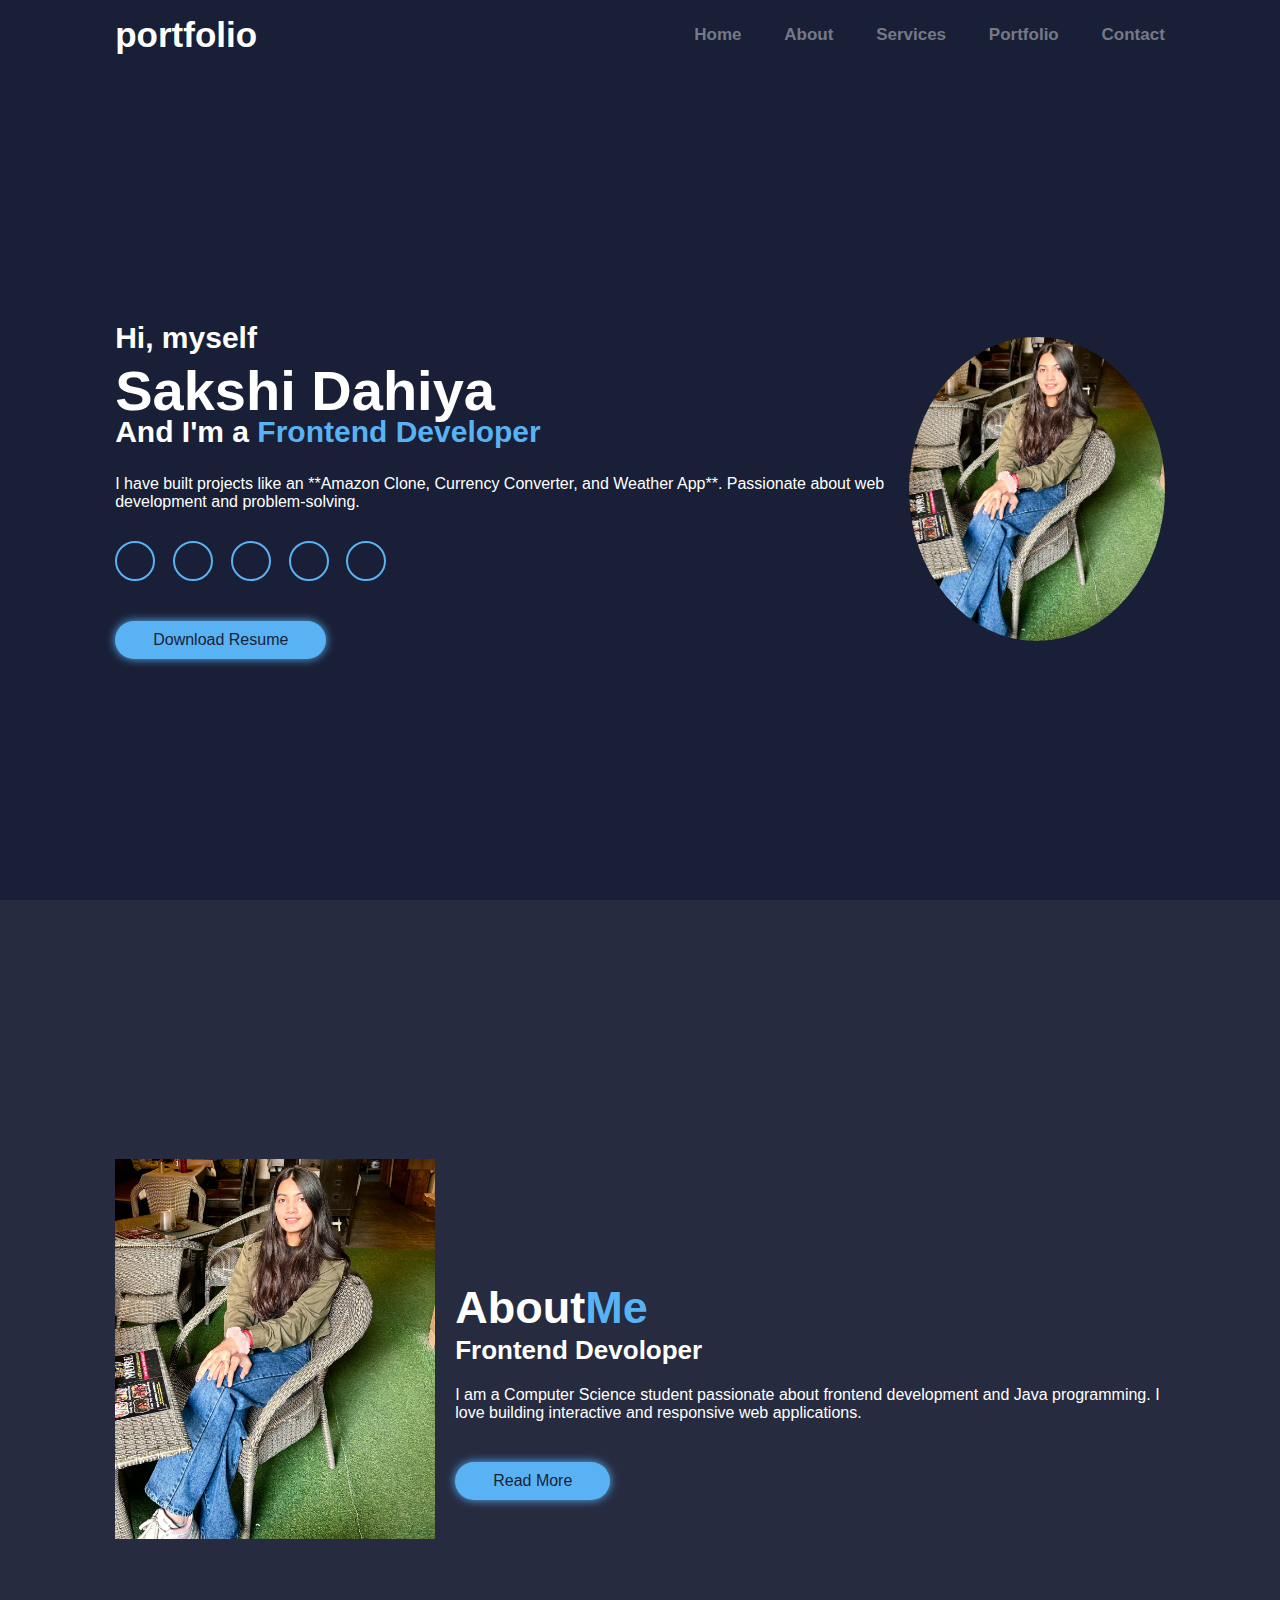
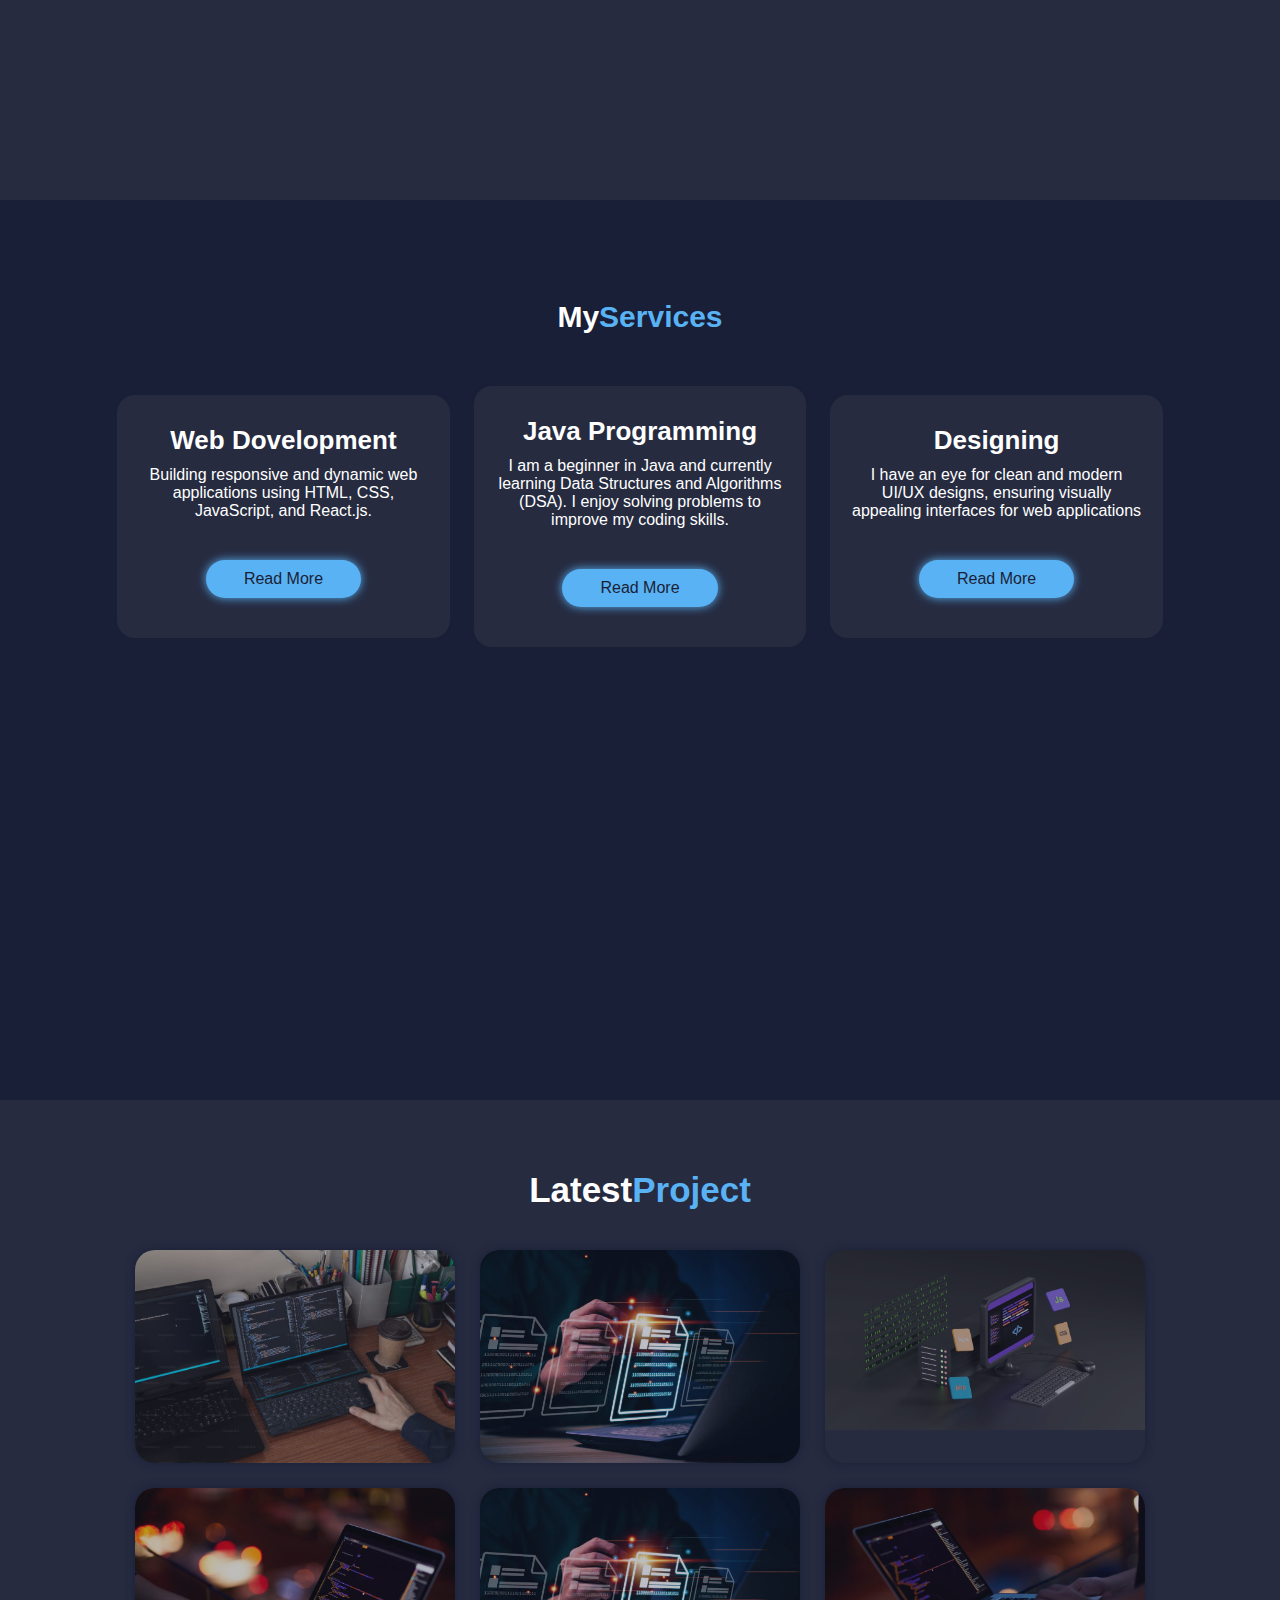
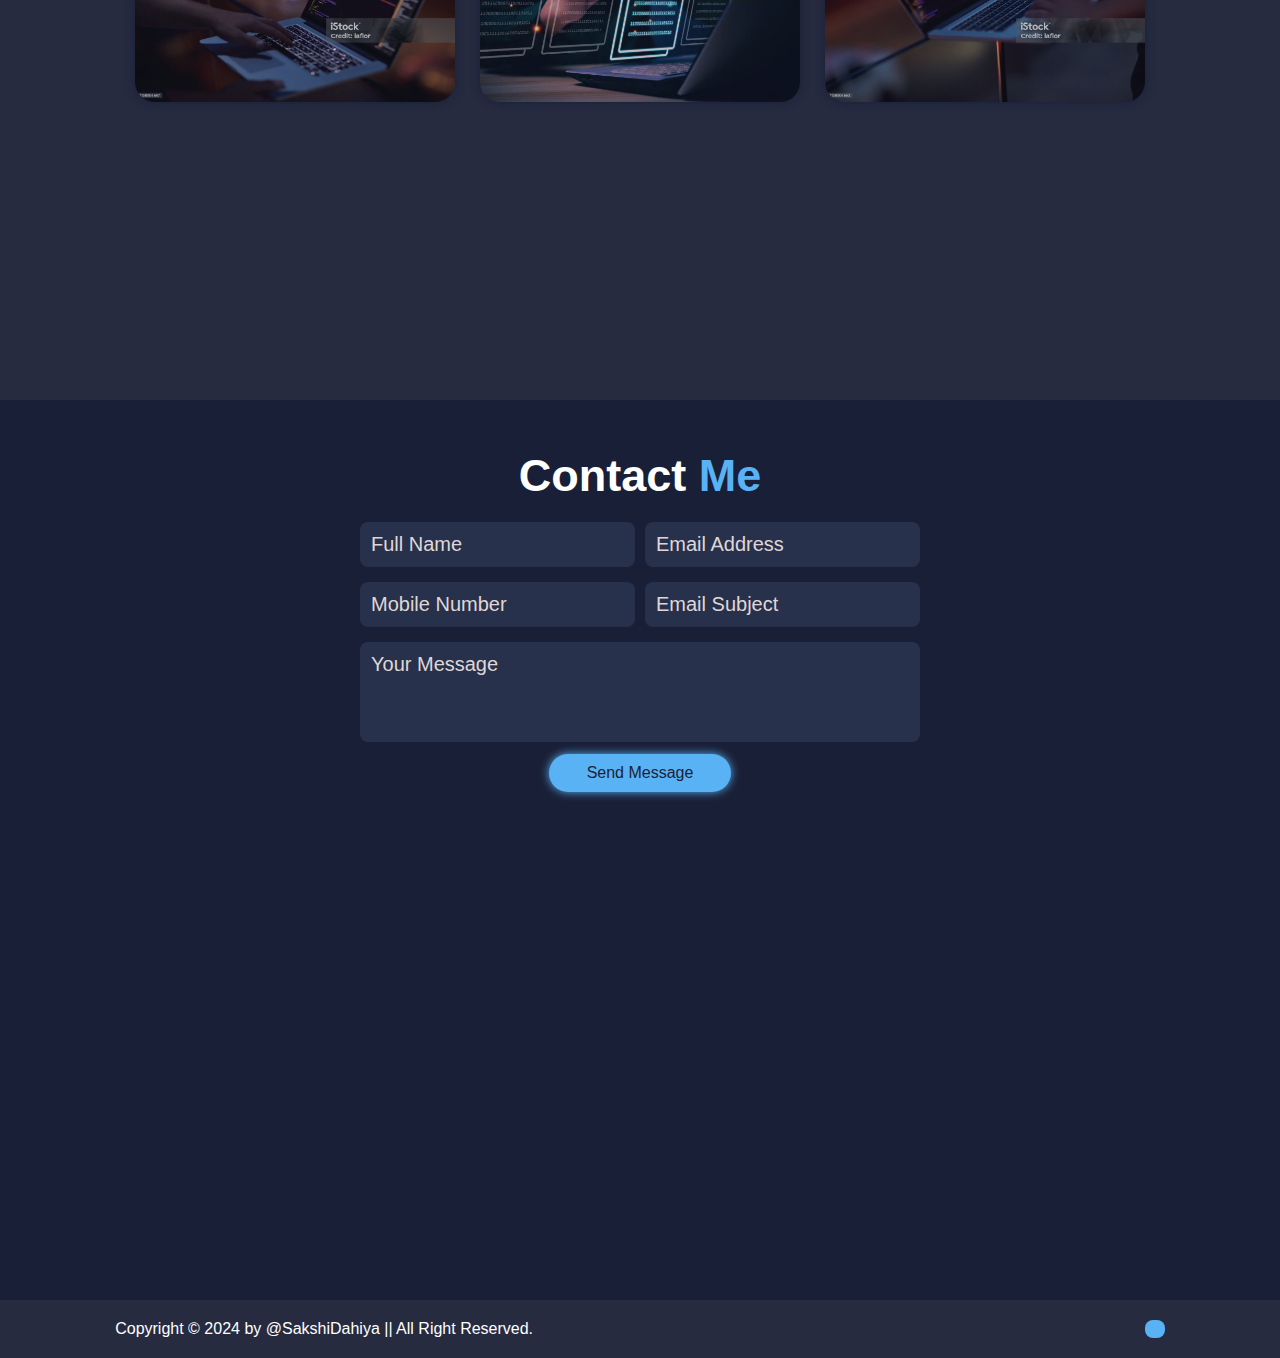
<file: index.html>
<!DOCTYPE html>
<html lang="en">
<head>
    <meta charset="UTF-8">
    <meta name="viewport" content="width=device-width, initial-scale=1.0">
    <link rel="stylesheet" href="https://cdnjs.cloudflare.com/ajax/libs/font-awesome/6.5.2/css/all.min.css" integrity="sha512-SnH5WK+bZxgPHs44uWIX+LLJAJ9/2PkPKZ5QiAj6Ta86w+fsb2TkcmfRyVX3pBnMFcV7oQPJkl9QevSCWr3W6A==" crossorigin="anonymous" referrerpolicy="no-referrer" />
    <link rel="stylesheet" href="port.css">
    <title>Personal portfolio</title>
</head>
<body>
    <header class="header">
        <a href="#" class="logo">portfolio</a>
        <i class="fa-solid fa-bars" id="manu-icon"></i>

        <nav class="navbar">
            <a href="#home">Home</a>
            <a href="#about">About</a>
            <a href="#services">Services</a>
            <a href="#portfolio">Portfolio</a>

            <a href="#contact">Contact</a>
        </nav>
    </header>

    <section class="home" id="home">
        <div class="home-content">
            <h3>Hi, myself</h3>
            <h1>Sakshi Dahiya</h1>
            <h3>And I'm a<span> Frontend Developer</span></h3>
            <p>I have built projects like an **Amazon Clone, Currency Converter, and Weather App**. Passionate about web development and problem-solving.</p>

            
            

            <div class="social-media">
                <a href="https://www.facebook.com"><i class="fa-brands fa-facebook"></i></a>
                <a href="https://www.instagram.com"><i class="fa-brands fa-instagram"></i></a>
                <a href="https://www.linkedin.com/in/sakshi-dahiya-372b2529b/"><i class="fa-brands fa-linkedin"></i></a>
                <a href="https://www.twitter.com" target="_blank"><i class="fa-brands fa-twitter"></i></a>
                <a href="https://github.com/Sakshidahiyaaa" target="_blank"><i class="fa-brands fa-github"></i></a>
              
            </div>
            <a href="SAKSHI DAHIYA (1).pdf" download="Sakshi_Dahiya_Resume.pdf" class="btn">Download Resume</a>
            </div>

            <div class="home-img">
                <img src="pic1.jpg" alt="">  
                </div>      
          </section>
     <!--about section design-->

    <section class="about" id="about">
        <div class="about-img">
            <img src="pic1.jpg" alt="">
        </div>
        <div class="about-content">
            <h2 class="heading">About<span>Me</span></h2>
            <h3>Frontend Devoloper</h3>
            <p id="about-text">I am a Computer Science student passionate about frontend development and Java programming. I love building interactive and responsive web applications.</p>
        <p id="more-text" style="display: none;">I have experience in HTML, CSS, JavaScript, and React.js, along with backend technologies like Node.js. I am always eager to learn new technologies and improve my problem-solving skills.</p>
        <button id="read-more" class="btn">Read More</button>
        </div>
    </section>

     <!--services section design-->
     <section class="services" id="services">
        <h2 class="headinng">My<span>Services</span></h2>

        <div class="services-container">
            <div class="services-box">
                <i class="fa-solid fa-code"></i>
                <h3>Web Dovelopment</h3>
                <p>Building responsive and dynamic web applications using HTML, CSS, JavaScript, and React.js.</p>
                <a href="#" class="btn">Read More</a>
            </div>

            <div class="services-box">
                <i class="fa-brands fa-java"></i>
                <h3>Java Programming</h3>
                <p>I am a beginner in Java and currently learning Data Structures and Algorithms (DSA). I enjoy solving problems to improve my coding skills.</p>
                <a href="#" class="btn">Read More</a>
            </div>

            <div class="services-box">
                <i class="fa-solid fa-palette"></i>
                <h3>Designing</h3>
                <p>I have an eye for clean and modern UI/UX designs, ensuring visually appealing interfaces for web applications</p>
                <a href="#" class="btn">Read More</a>
            </div>
        </div>
     </section>

     <!--portfolio section design-->
     <section class="portfolio" id="portfolio">
        <h2 class="heading">Latest<span>Project</span></h2>


     <div class="portfolio-container" >
        <div class="portfolio-box">
            <img src="l1.avif" alt="">
            <div class="portfolio-layer">
                <h4>Multiple Disease Prediction</h4>
            <p>A machine learning model that predicts diseases like diabetes, heart disease, and Parkinson’s based on user input.</p>
                <i class="fa-solid fa-up-right-from-square"></i>
            </div>
        </div>

        <div class="portfolio-box">
            <img src="l5.jpg" alt="">
            <div class="portfolio-layer">
                <h4>Weather App</h4>
                A weather forecasting web app that provides real-time weather updates using API integration.

                <i class="fa-solid fa-up-right-from-square"></i>
            </div>
        </div>

        <div class="portfolio-box">
            <img src="l3.avif" alt="">
            <div class="portfolio-layer">
                <h4>Currency Converter</h4>
                <p>A personal portfolio showcasing my skills, projects, and experience as a web developer.</p>

                <i class="fa-solid fa-up-right-from-square"></i>
            </div>
        </div>

        <div class="portfolio-box">
            <img src="l4.jpg" alt="">
            <div class="portfolio-layer">
                <h4>Portfolio Website</h4>
                <p>A personal portfolio showcasing my skills, projects, and experience as a web developer.</p>

                <i class="fa-solid fa-up-right-from-square"></i>
            </div>
        </div>

        <div class="portfolio-box">
            <img src="l5.jpg" alt="">
            <div class="portfolio-layer">
                <h4>Diabetes Prediction</h4>
                <p>A machine learning-based model that predicts the likelihood of diabetes using health parameters.</p>

                <i class="fa-solid fa-up-right-from-square"></i>
            </div>
        </div>

               <div class="portfolio-box">
                  <img src="l6.jpg" alt="">
                 <div class="portfolio-layer">
                   <h4>Amazon Page Clone</h4>
                   <p>A simple Amazon homepage clone built to practice HTML, CSS, and responsive design techniques.</p>

                   <i class="fa-solid fa-up-right-from-square"></i>
                  
                 </div>
               </div>
        </div>
    
     </section>

  
<!-- Contact Section -->
<section class="contact" id="contact">
    <h2 class="heading">Contact <span>Me</span></h2>
    <form action="https://formsubmit.co/aryandahiya678@gmail.com" method="POST">
        
        <div class="input-box">
            <input type="text" name="name" placeholder="Full Name" required>
            <input type="email" name="email" placeholder="Email Address" required>
        </div>

        <div class="input-box">
            <input type="tel" name="phone" placeholder="Mobile Number" required>
            <input type="text" name="subject" placeholder="Email Subject" required>
        </div>

        <textarea name="message" cols="30" rows="5" placeholder="Your Message" required></textarea>

        <input type="hidden" name="_next" value="https://yourwebsite.com/thank-you.html">
        <input type="hidden" name="_captcha" value="false">

        <input type="submit" value="Send Message" class="btn">
    </form>
</section>



     <!--footer design-->

     <footer class="footer">
        <div class="footer-text">
            <p>Copyright &copy; 2024 by @SakshiDahiya || All Right Reserved.</p>
        </div>

        <div class="footer-iconTop">
            <a href="#home"><i class="fa-solid fa-angle-up"></i></a>
        </div>
     </footer>



    

    <script src="port.js"></script>
</body>
</html>
</file>
<file: port.css>
*{
    margin: 0;
    padding: 0;
    box-sizing: border-box;
    text-decoration: none;
    border: none;
    outline:none;
    scroll-behavior: smooth;
    font-family: 'Nunito',sans-serif;
}
:root{
   --bg-color: #191f36;
    --snd-bf-color:#262b40;
    --text-color: #fff;
    --main-color:#59b2f4;

}
html{
    font-size: 62.5%;
    overflow: auto
}
body{
    background: var(--bg-color);
    color:var(--text-color);
}

section{
    min-height: 100vh;
    padding:10rem 9% 2rem;
}
.header{
    position:fixed;
    top:0;
    left: 0;
    width:100%;
    height: 70px;
    padding: 2rem 9%;
    background:var(--bg-color);
    display: flex;
    justify-content: space-between;
    align-items: center;
    z-index: 100;
}

.logo{
    font-size: 3.5rem;
    color: var(--text-color);
    font-weight: 700;
    cursor: default;

}
.navbar {
    color:var(--snd-bf-color);
    justify-content: space-evenly;
    margin-left: 4rem;
    
}

.navbar a{
  
    font-size: 1.7rem;
    color:#767987;
    margin-left: 4rem;
    font-weight: 700;
}



.navbar a:hover,
.navbar a.active{
    color:var(--text-color);

}

#manu-icon{
    font-size: 3.6rem;
    color:var(--text-color);
    display: none;

}

.home{
    display: flex;
    justify-content: center;
    align-items: center;
}

.home-content h3{
   
    font-size: 30px;
    font-weight: 700;
}


.home-content h3:nth-of-type(2){
    height: 40px;
   margin-bottom: 2rem;
    
   
}

span{
    
    color: var(--main-color);
}
.home-content h1{
    height: 60px;
    font-size: 5.6rem;
    font-weight: 700;
    line-height: 1.3;

}

.home-img img{
    border-radius: 100%;
    width: 20vw;
    
    animation: floatImage 4s ease-in-out infinite; 
}

@keyframes floatImage {
    0%{
        transform: translateY(0);
    }
    50%{
        transform: translateY(-2.4rem);
    }
    100%{
        transform: translateY(-2.4rem);
    }
    

}

.home-content p{
    font-size: 1.6rem;
}



.social-media a{
    display: inline-flex;
    justify-content: center;
    align-items: center;
    width: 4rem;
    height: 4rem;
   
    background-color: transparent;
    border: .2rem solid var(--main-color);
    border-radius: 50%;
    font-size: 2rem;
    color: var(--main-color);
    margin: 3rem 1.5rem 3rem 0;
    transition: .5s ease;
}

.social-media a:hover{
    background:  var(--main-color);
    color:var(--snd-bf-color);
    box-shadow: 0 0 1rem var(--main-color);
}

.btn{
    display: inline-block;
   
    padding: 1rem 3.8rem;
    background: var(--main-color);
    border-radius: 4rem;
    box-shadow: 0 0 1rem var(--main-color);
    font-size: 1.6rem;
    color: var(--bg-color);
    letter-spacing: 600;
    transition: .5s ease;

}
.btn:hover{
    box-shadow: none;
}

.about{
    
    display: flex;
    justify-content: center;
    align-items: center;
    gap:2rem;
    background: var(--snd-bf-color);
}

.about-img img{
    
    width: 25vw;
 
    padding-bottom: 5rem;
    margin-bottom: 3rem;
}
.heading{
    text-align: center;
    font-size: 4.5rem;
}
.about-content h2{
    text-align: left;
    line-height: 1.2;
}

.about-content h3{
    font-size: 2.6rem;

}
.about-content p{
    font-size: 1.6rem;
    margin: 2rem 0 3rem;
}


.services h2{
margin-bottom: 5rem;
font-size: 3rem;
text-align: center;




}
.services .heading{
    font-size: 3rem;
   
}
.services span{
    font-size: 3rem;
   
}

.services-container{
    display: flex;
    justify-content: center;
    align-items: center;
    flex-wrap: wrap;
    gap:2rem;

}

.services-container .services-box{
    flex:1 1 30rem;
    background: var(--snd-bf-color);
    padding: 3rem 2rem 4rem;
    border-radius: 2rem;
    text-align: center;
    border: .2rem solid var(--bg-color);
    transition: .5s ease;
}

.services-container .services-box:hover{
    border-color: 2px #f9f4f4;
    transform: scale(1.02);
}

.services-box i{
    font-size: 7rem;
    color:var(--main-color);

}

.services-box h3{
    font-size: 2.6rem;
}

.services-box p{
    font-size: 1.6rem;
    margin: 1rem 0 3rem;
}

.portfolio{
    background: var(--snd-bf-color);
    padding-top: 7rem ;
    padding-bottom: 7rem;

}

.portfolio h2{
    margin-bottom: 4rem;
    text-align: center;
    font-size: 3.5rem;
   
}

.portfolio-container{
    display: grid;
    grid-template-columns: repeat(3, 1fr);
    align-items: center;
    gap:2.5rem;
    padding: 0 2rem;
}


.portfolio-container .portfolio-box{
    position: relative;
    border-radius: 2rem;
    box-shadow: 0 0 1rem var(--bg-color);
    overflow: hidden;
    display: flex;
    flex-direction: column;
    height: 100%;
}

.portfolio-box img{
    width: 100%;
    height: auto;
    transition: .5s ease;
    opacity: 0.7;
    display: block;
}

.portfolio-box:hover img{
    transform:  sclae(1.1);
}

.portfolio-box .portfolio-layer{
    position: absolute;
    bottom: 0;
    left: 0;
    width: 100%;
    height: 100%;
    background: linear-gradient(rgba(0 0 0 0.1),var(--main-color));
    display: flex;
    justify-content: center;
    align-items: center;
    flex-direction: column;
    text-align: center;
    padding: 0 4rem;
    transform: translateY(100%);
    transition: .5s ease;
}

.portfolio-box:hover .portfolio-layer{
    transform: translateY(0);
}

.portfolio-layer h4{
    font-size: 3rem;
    color:var(--text-color);
    margin-bottom: 1rem;
}

.portfolio-layer p{
    font-size: 1rem;
    color: var(--text-color);
}

.portfolio-layer a{
    display: inline-flex;
    justify-content: center;
    align-items: center;
    width: 5rem;
    height: 5rem;
    background: var(--text-color);
    border-radius: 50%;
}

.portfolio-layer a i{
    font-size: 2rem;
    color:var(--snd-bf-color);
}

.contect h2{
    margin-bottom: 3rem;
}

.contect form{
    max-width: 70rem;
    margin: 1rem auto;
    text-align: center;
    margin-bottom: 3rem;
}

.contect form .input-box{
    display: flex;
    justify-content: space-between;
    flex-wrap: wrap;
}


.contect form .input-box input,
.contect form textarea{
    width:100%;
    padding: 1.5rem;
    font-size: 1.6rem;
    color: var(--text-color);
    background: var(--snd-bf-color);
    border-radius:.8rem ;
    margin: .7rem 0;
}

.contect form .input-box input{
    width: 49%;
}

.contect form textarea{
    resize: none;
}

.contect form .btn{
    margin-top: 2rem;
    cursor: pointer;
}

.footer{
 display: flex;
 justify-content: space-between;
 flex-wrap: wrap;
 padding: 2rem 9%;
 background: var(--snd-bf-color);

}
.footer-text{
    font-size: 1.6rem;
}

.footer-iconTop{
    display: inline-flex;
    justify-content: center;
    align-items: center;
    padding: .8rem 1rem;
    background: var(--main-color);
    border-radius: .8rem;
    transition: .5s ease;
}

.footer-iconTop a:hover{
    box-shadow: 0 0 1rem var(--main-color);
}

.footer-iconTop a i{
    font-size: 2.4rem;
    color:var(--snd-bf-color);
}


/*BreakPoint*/
@media (max-width:1200px){
    html{
        font-size: 55%;
    }

}

@media (max-width:991px){
.header{
    font-size: 55%;
}

section{
    padding: 10rem 3%;

}

.services{
    padding: 7rem;
}

.portfolio{
    padding-bottom: 7rem;

}

.contect{
    min-height: auto;
}
.footer{
    padding: 2rem 3%;
}
    }


    @media (max-width:768px){
        #manu-icon{
            display: block;
        }

        .navbar{
            position: absolute;
            top:100%;
            left: 0;
            width: 100%;
            padding: 1rem 3%;
            background: var(--bg-color);
            border-top: .1rem solid rgba(0 , 0, 0,.2);
            box-shadow: 0 .5rem 1rem rgba(0, 0, 0, .2);
            display: none;
        }

        .navbar .active{
            display: block;

        }
        .navbar  a{
            display: block;
            font-size: 2rem;
            margin: 3rem 0;
        }


        
        section{
            padding: 10rem 3%;
        
        }
        
        .home{
           flex-direction: column;
        }
        .home-content h3{
          font-size: 2.6rem;
        
        }
        
       .home-content h1{
           font-size: 5rem;
        }

        .home-content{
            order: 2;
        }

        .home-img img{
           width: 90vw;
           margin-top: 4rem;
        }
         
        .about{
            flex-direction: column;
        }

        .about-img img{
            width: 90vw;
            margin-top:4rem;
        }

        .services h2{
            margin-bottom: 3rem;
        }

        .portfolio h2{
            margin-bottom:3rem ;
        }

        .portfolio-container{
            grid-template-columns: repeat(2,1fr);
        }

            
    }

    @media(max-width:617px){
        .portfolio-container{
            grid-template-columns: 1fr;
        }

        .home-img img{
            width:80vw;
            margin-top: 8rem;
        }

        .about-img img{
            width: 100vw;
            margin-top: 4rem;

        }

    }

    @media(max-width:450px){
        html{
            font-size: 50%;

        }

        .contect form .input-box input{

            width: 100%;
        }
    }


    .portfolio-box img {
        width: 100%;
        transition: transform 0.5s ease;
    }
    
    .portfolio-box:hover img {
        transform: scale(1.1);
    }
    
    

    .contact {
        align-items: center;
        text-align: center;
        
        color: white;
        padding: 4rem;
        
        
    }
    
    .contact {
        text-align: center;
        padding: 50px;
        color: white;
        
    }
    
    /* Form Container */
    .contact form {
        max-width: 600px;
        margin: auto;
        background: transparent;
        padding: 20px;
        border-radius: 10px;
    }
    
    /* Input Fields Styling */
    .input-box {
        display: flex;
        justify-content: space-between;
        gap: 10px;
        margin-bottom: 15px;
    }
    
    .input-box input,
    textarea {
        width: 100%;
        padding: 11px;
        font-size: 2rem;
        border: none;
        border-radius: 8px;
        background: #28314b; /* Dark background */
        color: white;
        outline: none;
    }
    
    .input-box input::placeholder,
    textarea::placeholder {
        color: #dfd7d7;
    }
    
    /* Textarea Styling */
    textarea {
        resize: none;
        height: 100px;
    }
    .btn{
        margin-top: 1rem;
    
    }
</file>
